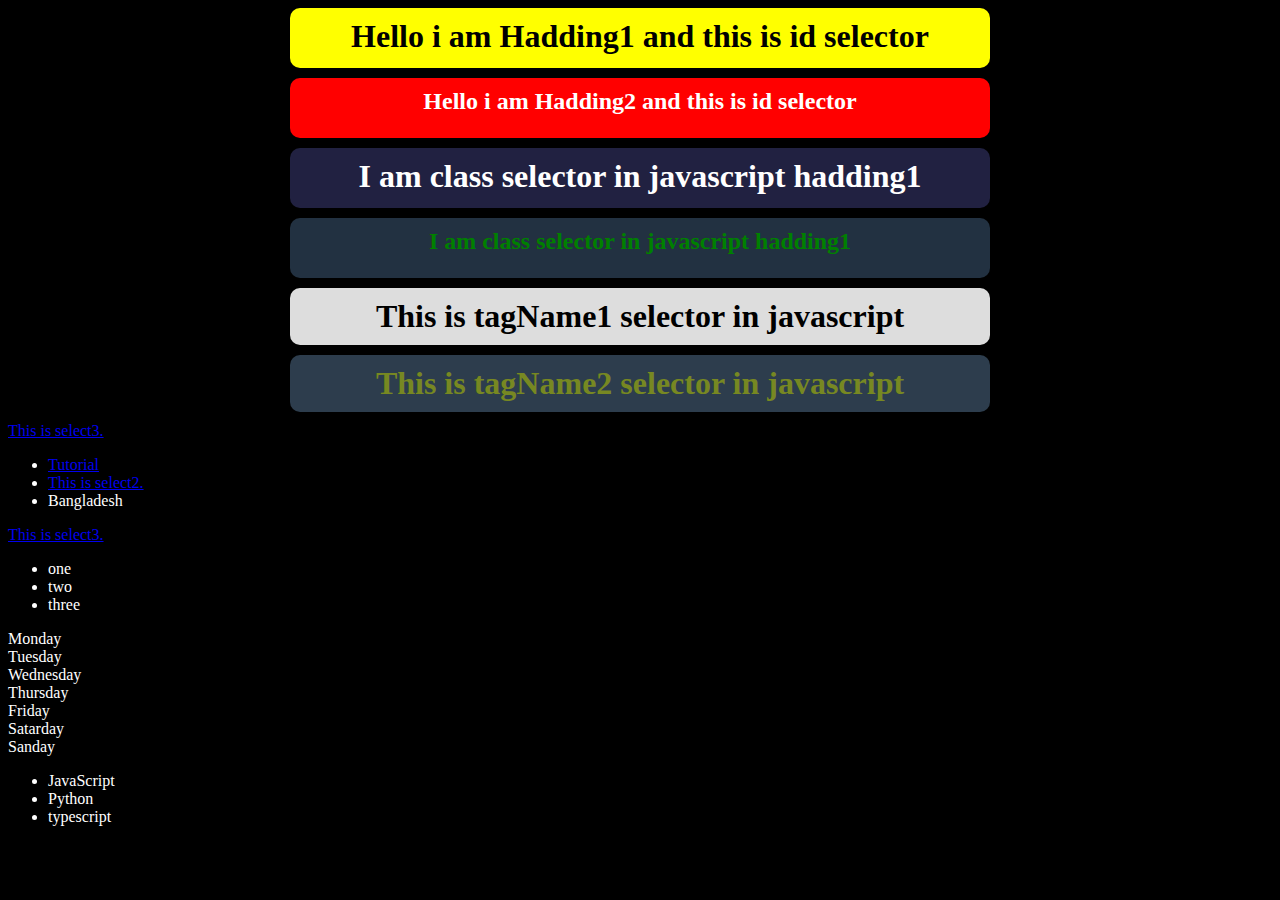
<file: index.html>
<!DOCTYPE html>
<html lang="en">

<head>
  <meta charset="UTF-8">
  <meta name="viewport" content="width=device-width, initial-scale=1.0">
  <title>Document</title>

</head>

<body style="background-color: #000; color: #fff;">

  <h1 id="hading1">This is a heading1 tag</h1>
  <h2 id="hading2">This is a heading2 tag</h2>

  <h1 class="had1">This is a heading1 tag</h1>
  <h2 class="had1">This is a heading2 tag</h2>

  <h1>This is a heading1 tag</h1>
  <h1>This is a heading2 tag</h1>


  <a href="#">Home</a>
  <ul>
    <li><a href="#">Tutorial</a></li>
    <li><a href="#">Tutorial1</a></li>
    <li>Bangladesh</li>
  </ul>
  <div class="mydiv">
    <a href="#">Contact</a>
  </div>

  <ul>
    <li>one</li>
    <li>two</li>
    <li>three</li>
  </ul>

  <div class="parent">
    <div class="day">Monday</div>
    <div class="day">Tuesday</div>
    <div class="day">Wednesday</div>
    <div class="day">Thursday</div>
    <div class="day">Friday</div>
    <div class="day">Satarday</div>
    <div class="day">Sanday</div>
  </div>


  <ul class="language">
    <li>JavaScript</li>
  </ul>

  <script src="script.js"></script>

</body>

</html>
</file>
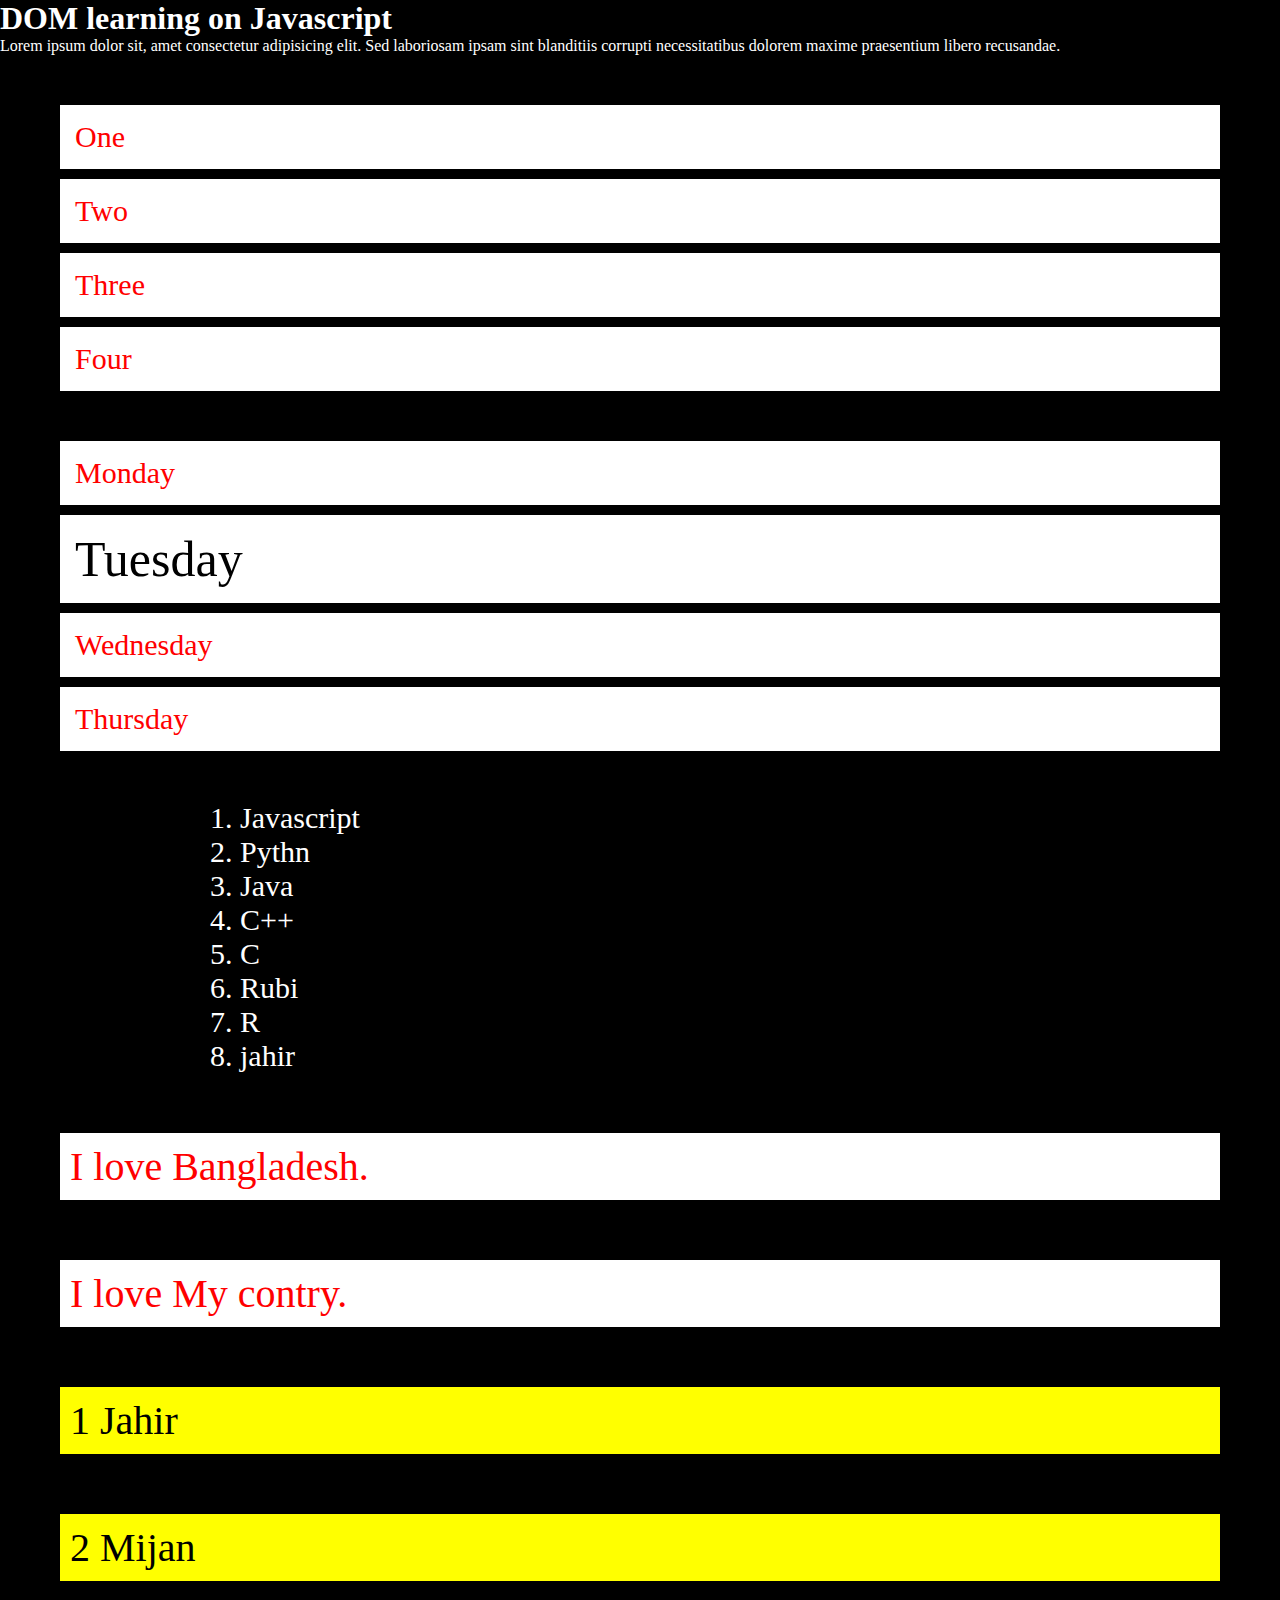
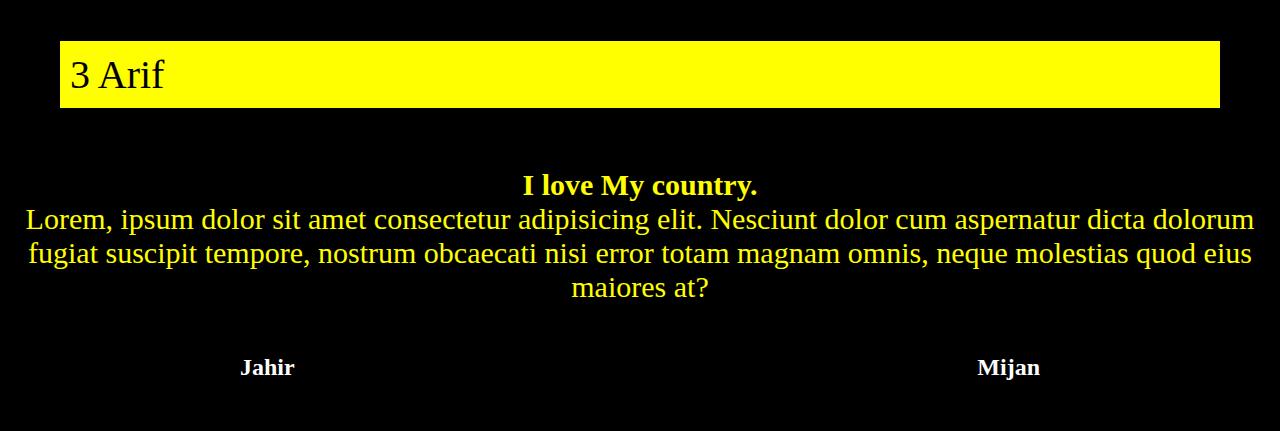
<file: Dom/index.html>
<!DOCTYPE html>
<html lang="en">

<head>
  <meta charset="UTF-8">
  <meta name="viewport" content="width=device-width, initial-scale=1.0">
  <title>DOM interduction</title>
  <link rel="stylesheet" href="style.css">
</head>

<body>

  <div>
    <h1 id="title" class="headding">DOM learning on Javascript</h1>
    <p id="ditale" class="prag">
      Lorem ipsum dolor sit, amet consectetur adipisicing elit. Sed laboriosam ipsam sint
      blanditiis corrupti necessitatibus dolorem maxime praesentium libero recusandae.
    </p>
  </div>

  <ul style="margin: 50px;">
    <li class="list-item">One</li>
    <li class="list-item">Two</li>
    <li class="list-item">Three</li>
    <li class="list-item">Four</li>
  </ul>

  <div class="parent" style="margin: 50px;">
    <div class="day">Monday</div>
    <div class="day">Tuesday</div>
    <div class="day">Wednesday</div>
    <div class="day">Thursday</div>
  </div>

  <ol class="language">
    <li>Javascript</li>
  </ol>


  <script src="script.js"></script>
</body>

</html>
</file>
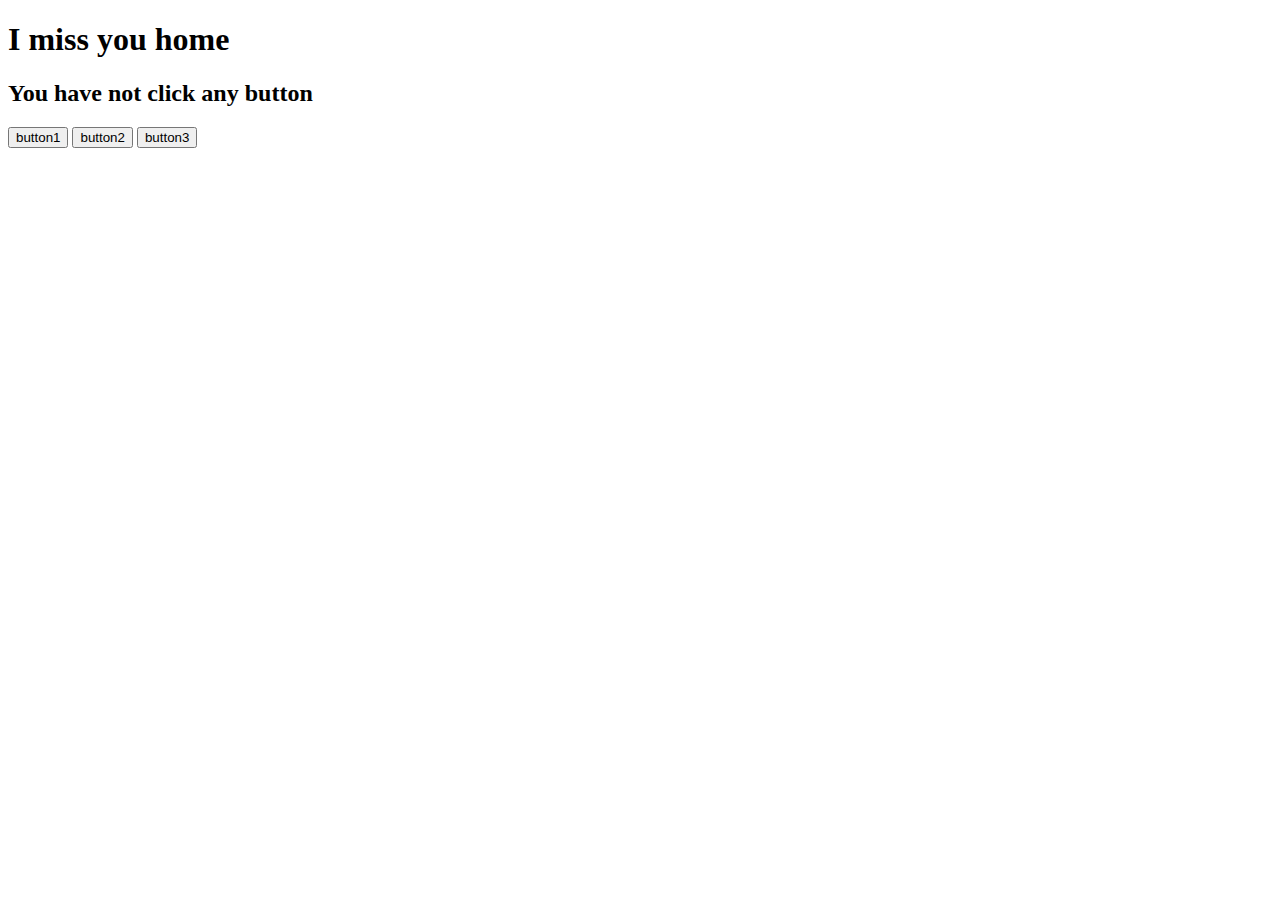
<file: event/index.html>
<!DOCTYPE html>
<html lang="en">

<head>
  <meta charset="UTF-8">
  <meta name="viewport" content="width=device-width, initial-scale=1.0">
  <title>Event listener</title>
  <style>
    .my-style {
      color: tomato;
      font-size: 3rem;
      cursor: pointer;
    }
  </style>
</head>

<body>
  <h1>I miss you home</h1>

  <h2 id="jahir">You have not click any button</h2>
  <button class="mybutton">button1</button>
  <button class="mybutton">button2</button>
  <button class="mybutton">button3</button>

  <script src="./script.js"></script>
</body>

</html>
</file>
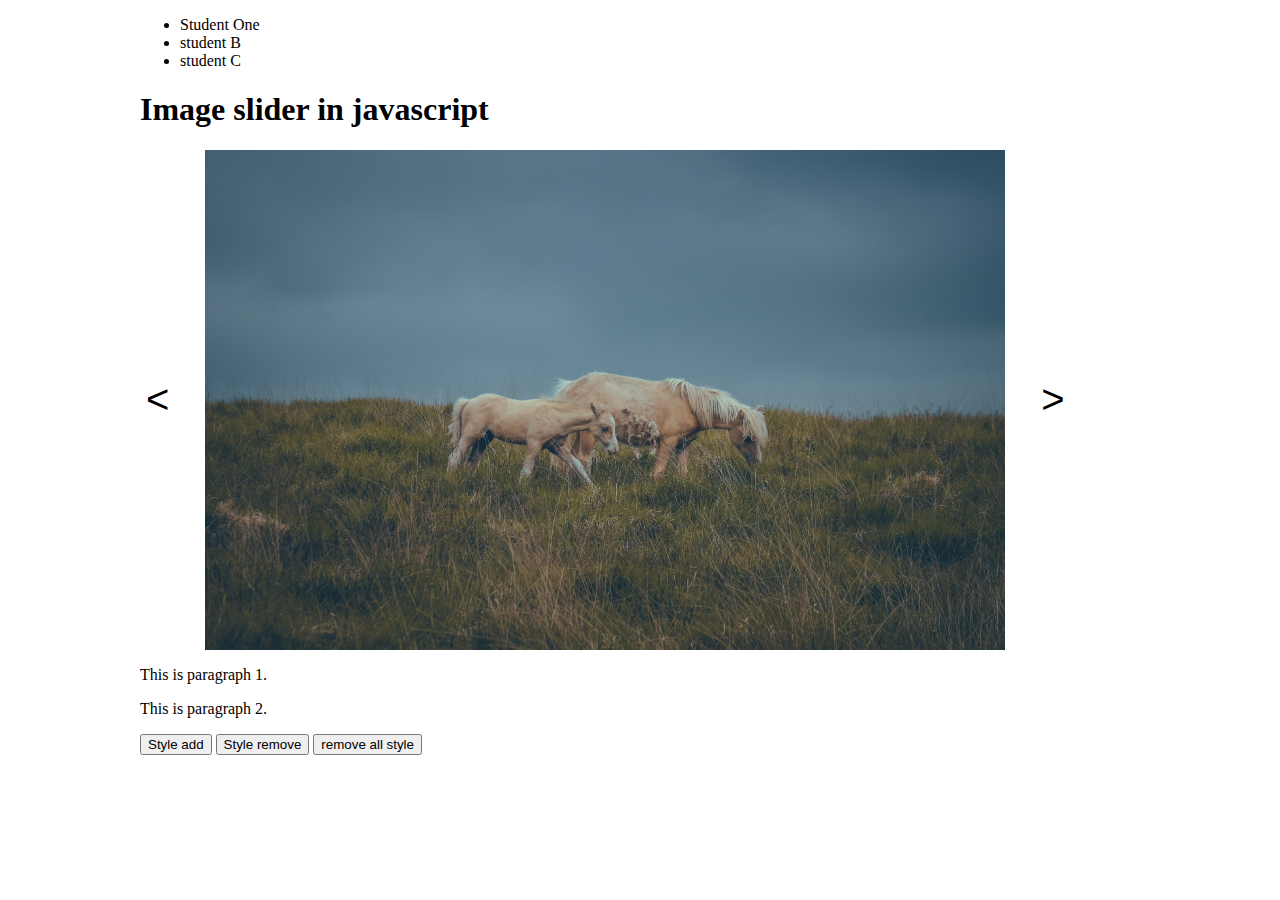
<file: traversing/index.html>
<!DOCTYPE html>
<html lang="en">

<head>
  <meta charset="UTF-8">
  <meta name="viewport" content="width=device-width, initial-scale=1.0">
  <title> DOM traversing & manipulating</title>
</head>
<style>
  .parentDiv {
    display: flex;
    align-items: center;
    gap: 30px;
  }

  .button {
    font-size: 40px;
    border: none;
    outline: none;
    background: transparent;
    cursor: pointer;
  }

  .paragraph {
    font-size: 40px;
    font-style: italic;
    font-weight: bold;
    color: red;
  }
</style>

<body style="width: 1000px; margin: 0 auto;">
  <ul class="students_list">
    <li class="student_a">student A</li>
    <li class="student_b">student B</li>
    <li class="student_c">student C</li>
  </ul>

  <h1>Image slider in javascript</h1>
  <div class="parentDiv">
    <button class="button" onclick="prev()"> &lt; </button>
    <img id="image" src="../img/img11.jpg" alt="img" width="800px" height="500px">
    <button class="button" onclick="next()">&gt;</button>
  </div>


  <p id="para1">
    This is paragraph 1.
  </p>
  <p id="pag2">
    This is paragraph 2.
  </p>

  <button onclick="addStyle()">Style add</button>
  <button onclick="removeStyle()">Style remove</button>
  <button onclick="removeallStyle()">remove all style</button>

  <script src="./script.js"></script>
</body>

</html>
</file>
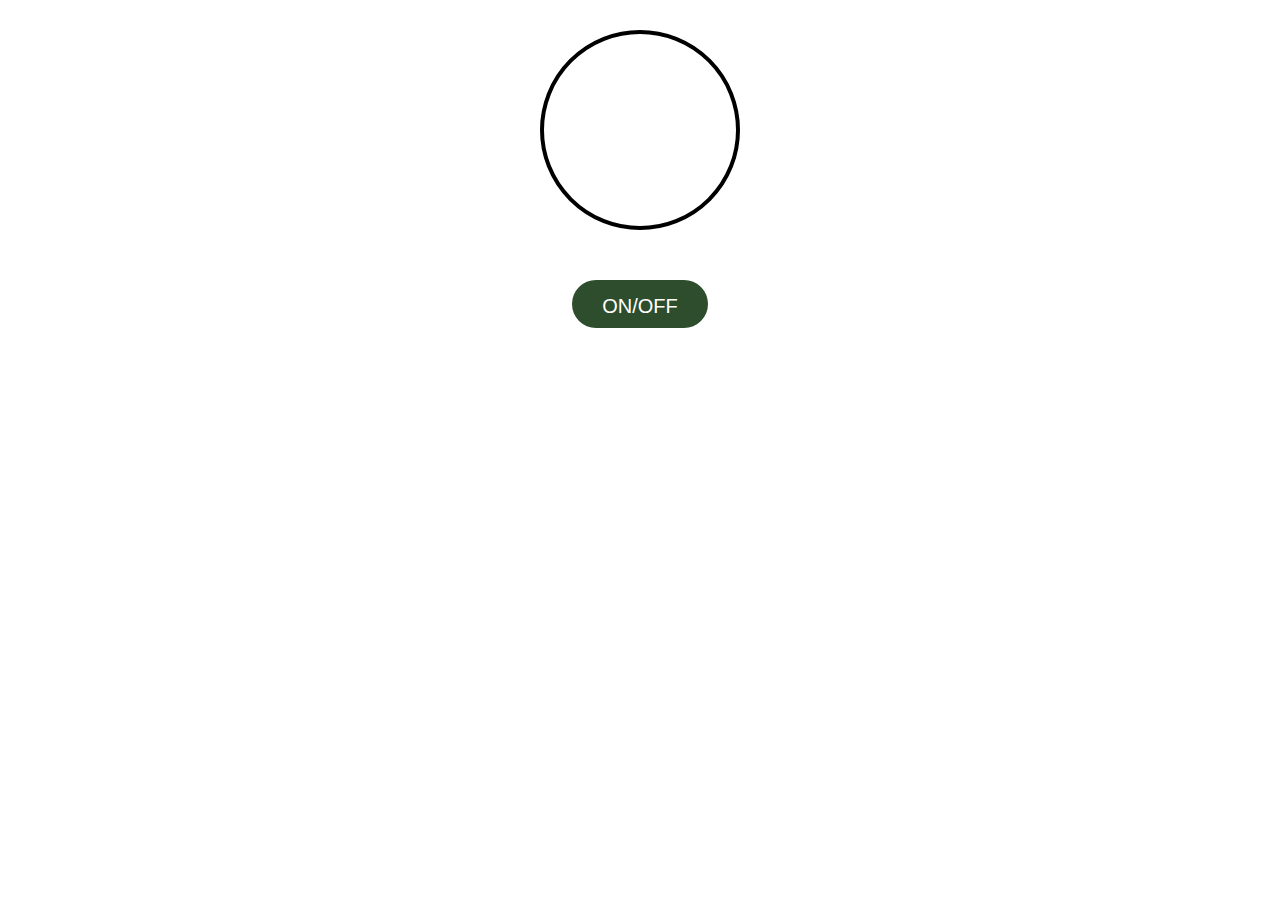
<file: 1dom/dom-practice.html>
<!DOCTYPE html>
<html lang="en">

<head>
  <meta charset="UTF-8">
  <meta name="viewport" content="width=device-width, initial-scale=1.0">
  <title>DOM practice</title>
  <link rel="stylesheet" href="dom-practice.css">
</head>

<body>
  <div class="light"></div>
  <button class="yellow_button">ON/OFF</button>
  <script src="dom-practice.js"></script>
</body>

</html>
</file>
<file: Dom/style.css>
* {
  margin: 0;
  padding: 0;
  box-sizing: border-box;
}

body {
  background-color: #000;
  color: #fff;
}

.language {
  width: 800px;
  margin: 0 auto;
  font-size: 30px;
}
</file>
<file: 1dom/dom-practice.css>
* {
  margin: 0;
  padding: 0;
  box-sizing: border-box;
}

body {
  max-width: 800px;
  margin: 30px auto;
  display: flex;
  flex-direction: column;
  /* justify-content: center; */
  align-items: center;
}

.light {
  height: 200px;
  width: 200px;
  border-radius: 50%;
  border: 4px solid #000;
}

.yellow_button {
  padding: 10px 30px;
  margin: 50px;
  font-size: 20px;
  background: #2d4d2d;
  outline: none;
  border: none;
  border-radius: 30px;
  color: #fff;
  padding-top: 15px;
  transition: .5s;
}

.yellow_button:hover {
  opacity: .8;
}
</file>
